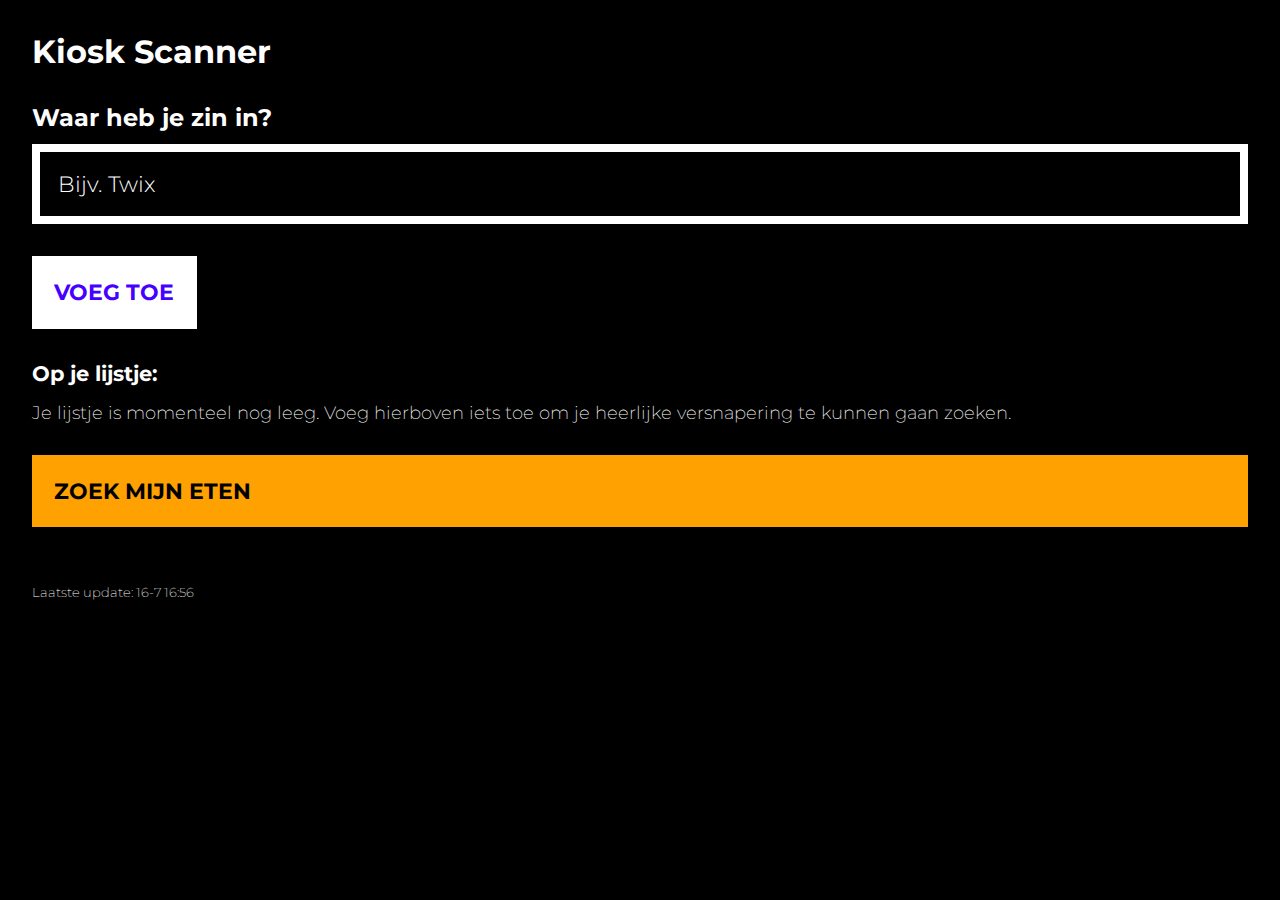
<file: index.html>
<!doctype html>
<html lang="nl">

<head>
    <meta charset="UTF-8">
    <meta name="author" content="Emma Bons">
    <meta name="description" content="VoiceOver test Project Larissa." />
    <meta name="viewport" content="width=device-width, initial-scale=1">

    <title>Kiosk Scanner</title>

    <link href="styles/style.css" rel="stylesheet">
    <link rel="preconnect" href="https://fonts.googleapis.com">
    <link rel="preconnect" href="https://fonts.gstatic.com" crossorigin>
    <link href="https://fonts.googleapis.com/css2?family=Montserrat:wght@200;300;500;600;700&display=swap"
        rel="stylesheet">
    <link rel="icon" type="image/svg" href="images/favicon.svg">
</head>

<body class="home">

    <div>
        <header class="home">
            <h1>Kiosk Scanner</h1>
        </header>
        <main class="main_home">
            <!-- <form action="routepage1.html"> -->
            <div class="div">
                <h1><label for="input_1">Waar heb je zin in?</label></h1>
                <input type="text" id="input_1" placeholder="Bijv. Twix">
            </div>
            <button class="secundair_1 add_input home_button">Voeg toe</button>
            <div class="list_div">
                <h2 class="h2_test">Op je lijstje:</h2>
                <p class="empty_state_p">Je lijstje is momenteel nog leeg. Voeg hierboven iets toe om je heerlijke versnapering te kunnen gaan zoeken.</p>
            </div>
                <a class="primair_1 search_food home_button" href="routepage1.html">Zoek mijn eten</a>
        </main>
    </div>
    <div>
        <footer>
            <p>Laatste update: 16-7 16:56</p>
        </footer>
    </div>

    <script src="./js/script.js"></script>
</body>
</file>
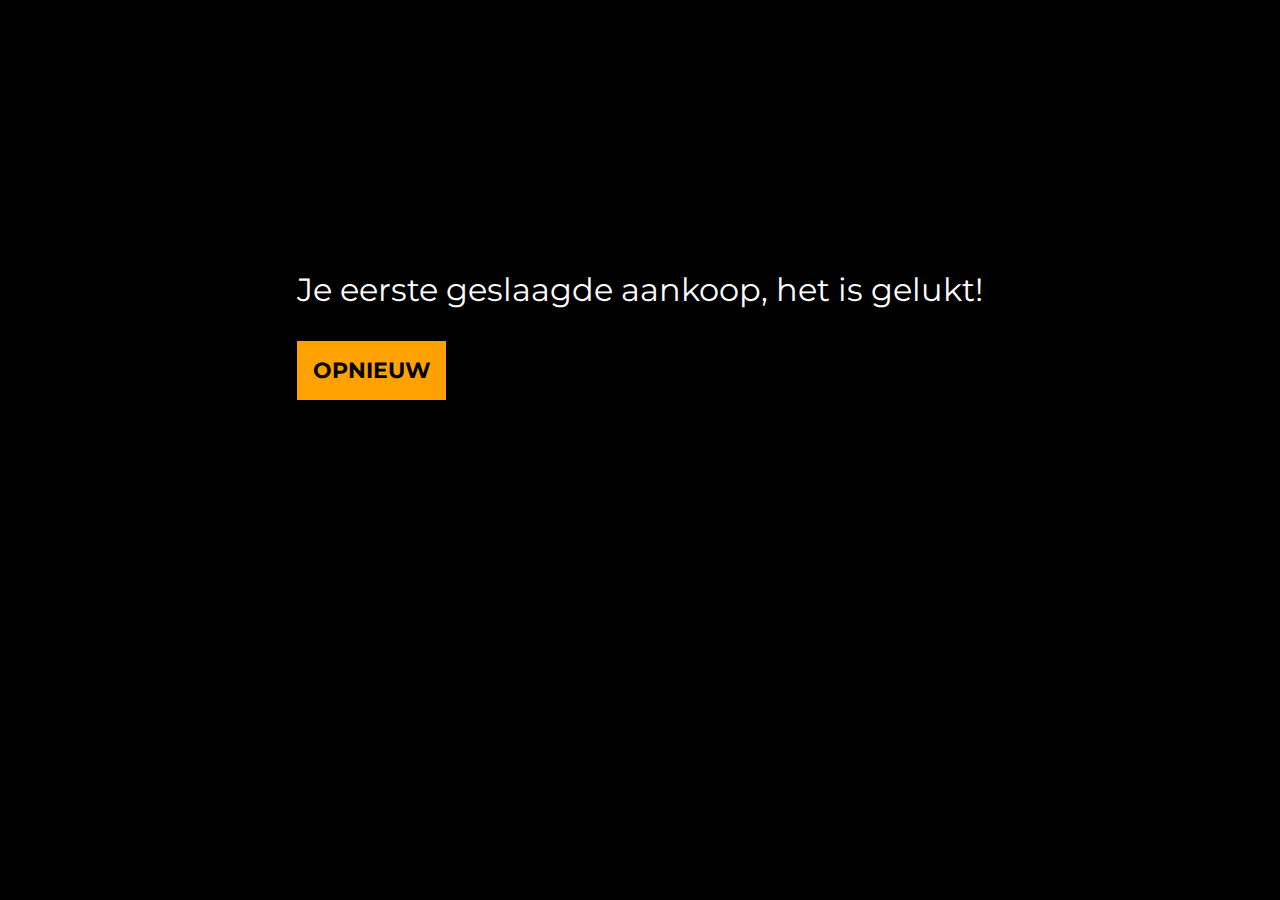
<file: eind.html>
<!doctype html>
<html lang="nl">

<head>
    <meta charset="UTF-8">
    <meta name="author" content="Emma Bons">
    <meta name="description" content="VoiceOver test Project Larissa." />
    <meta name="viewport" content="width=device-width, initial-scale=1">

    <title>Kiosk Scanner</title>

    <link href="styles/style.css" rel="stylesheet">
    <link rel="preconnect" href="https://fonts.googleapis.com">
    <link rel="preconnect" href="https://fonts.gstatic.com" crossorigin>
    <link href="https://fonts.googleapis.com/css2?family=Montserrat:wght@200;300;500;600;700&display=swap"
        rel="stylesheet">
    <link rel="icon" type="image/svg" href="images/favicon.svg">
</head>

<body class="body_eind">
    <main class="eind">
        <p>Je eerste geslaagde aankoop, het is gelukt!</p><a href="index.html" class="primair_1">Opnieuw</a>
    </main>
</body>
</file>
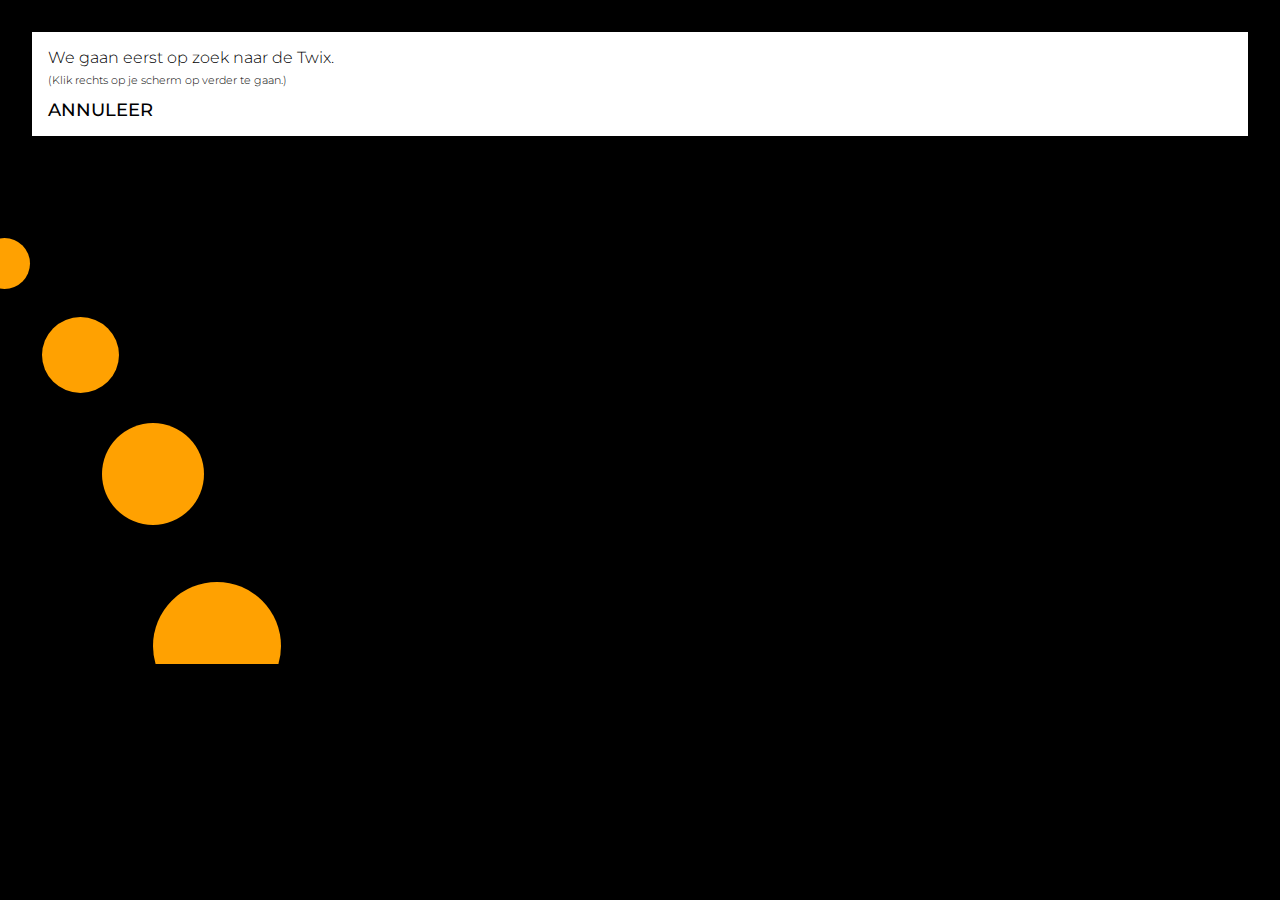
<file: routepage1.html>
<!doctype html>
<html lang="nl">

<head>
    <meta charset="UTF-8">
    <meta name="author" content="Emma Bons">
    <meta name="description" content="VoiceOver test Project Larissa." />
    <meta name="viewport" content="width=device-width, initial-scale=1">

    <title>Kiosk Scanner</title>

    <link href="styles/style.css" rel="stylesheet">
    <link rel="preconnect" href="https://fonts.googleapis.com">
    <link rel="preconnect" href="https://fonts.gstatic.com" crossorigin>
    <link href="https://fonts.googleapis.com/css2?family=Montserrat:wght@200;300;500;600;700&display=swap"
        rel="stylesheet">
    <link rel="icon" type="image/svg" href="images/favicon.svg">
</head>

<body class="route route_page_1">
    <header class="route_page">
        <p>We gaan eerst op zoek naar de Twix. <span class="small_text">(Klik rechts op je scherm op verder te gaan.)</span></p>
        <a href="index.html" class="secundair">Annuleer</a>
    </header>
    <main><a href="routepage2.html" class="next_button_invisible"></a>
    </main>
</body>
</file>
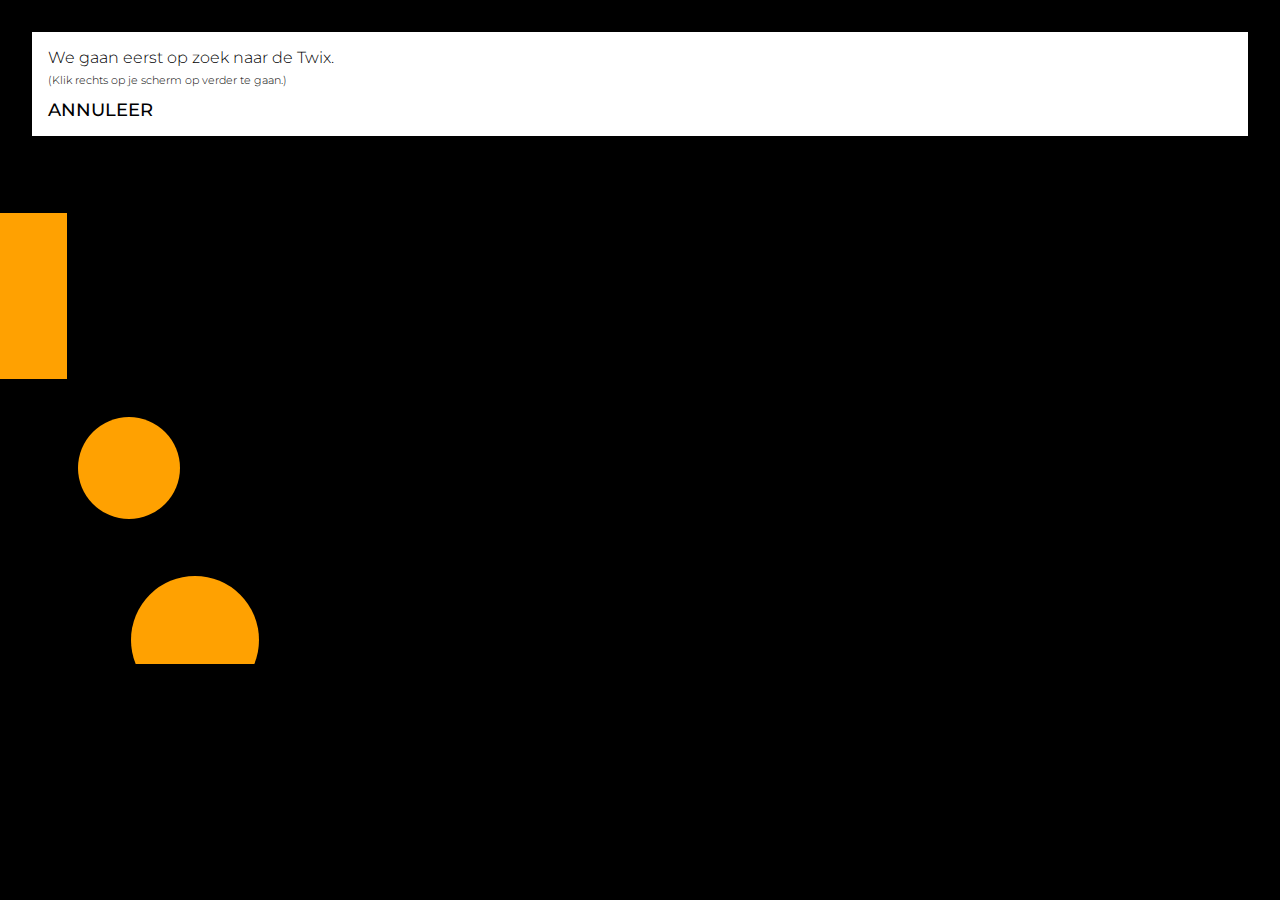
<file: routepage2.html>
<!doctype html>
<html lang="nl">

<head>
    <meta charset="UTF-8">
    <meta name="author" content="Emma Bons">
    <meta name="description" content="VoiceOver test Project Larissa." />
    <meta name="viewport" content="width=device-width, initial-scale=1">

    <title>Kiosk Scanner</title>

    <link href="styles/style.css" rel="stylesheet">
    <link rel="preconnect" href="https://fonts.googleapis.com">
    <link rel="preconnect" href="https://fonts.gstatic.com" crossorigin>
    <link href="https://fonts.googleapis.com/css2?family=Montserrat:wght@200;300;500;600;700&display=swap"
        rel="stylesheet">
    <link rel="icon" type="image/svg" href="images/favicon.svg">
</head>

<body class="route route_page_2">
    <header class="route_page">
        <p>We gaan eerst op zoek naar de Twix. <span class="small_text">(Klik rechts op je scherm op verder te gaan.)</span></p>
        <a href="index.html" class="secundair">Annuleer</a>
    </header>
    <main> <a href="routepage3.html" class="next_button_invisible"></a>
    </main>
</body>
</file>
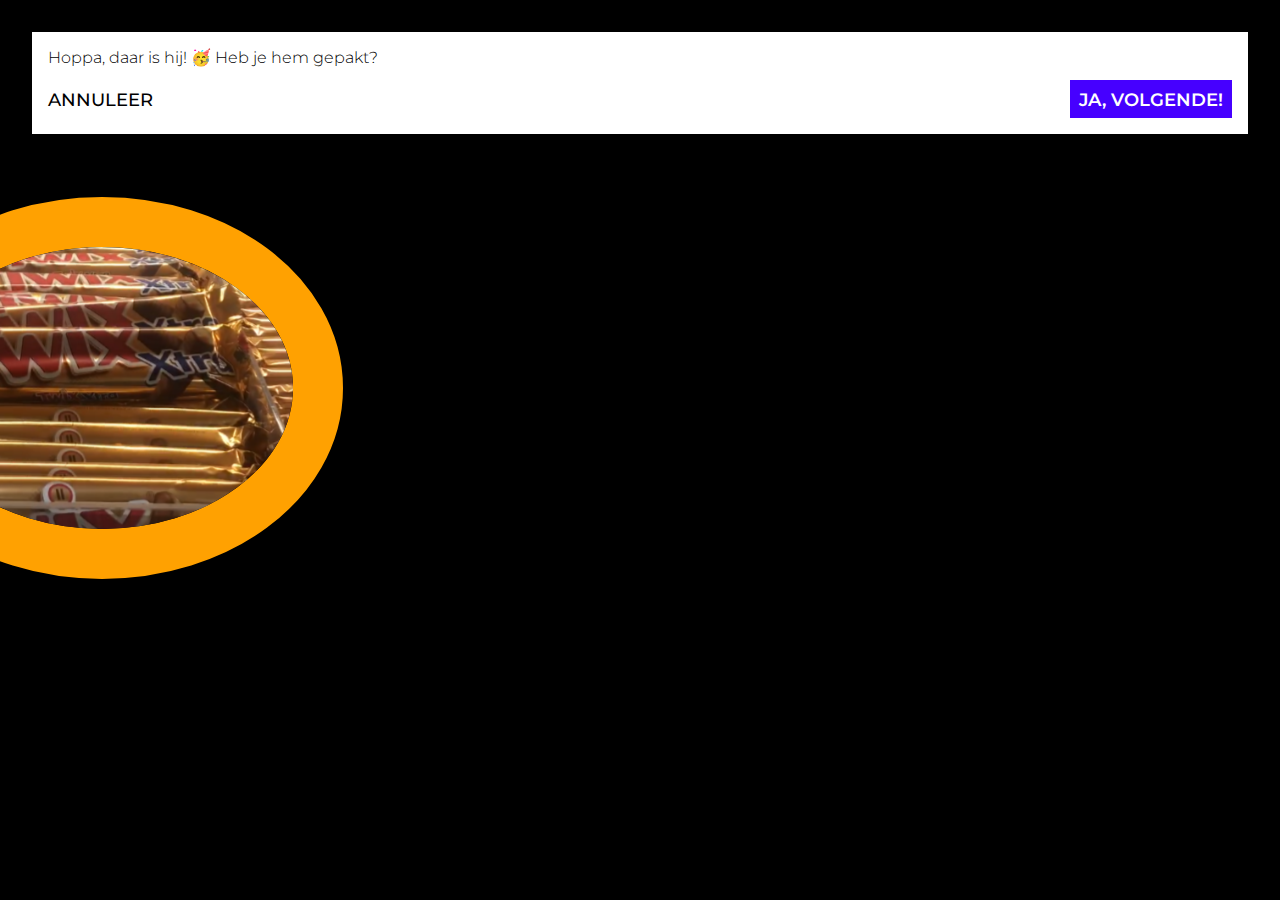
<file: routepage3.html>
<!doctype html>
<html lang="nl">

<head>
    <meta charset="UTF-8">
    <meta name="author" content="Emma Bons">
    <meta name="description" content="VoiceOver test Project Larissa." />
    <meta name="viewport" content="width=device-width, initial-scale=1">

    <title>Kiosk Scanner</title>

    <link href="styles/style.css" rel="stylesheet">
    <link rel="preconnect" href="https://fonts.googleapis.com">
    <link rel="preconnect" href="https://fonts.gstatic.com" crossorigin>
    <link href="https://fonts.googleapis.com/css2?family=Montserrat:wght@200;300;500;600;700&display=swap"
        rel="stylesheet">
    <link rel="icon" type="image/svg" href="images/favicon.svg">
</head>

<body class="route route_page_3">
    <header class="route_page">
        <p>Hoppa, daar is hij! 🥳 Heb je hem gepakt?</p>
        <div class="links_route">
            <a href="index.html" class="secundair">Annuleer</a>
            <a href="routepage4.html" class="primair">Ja, volgende!</a></div>

    </header>
</body>
</file>
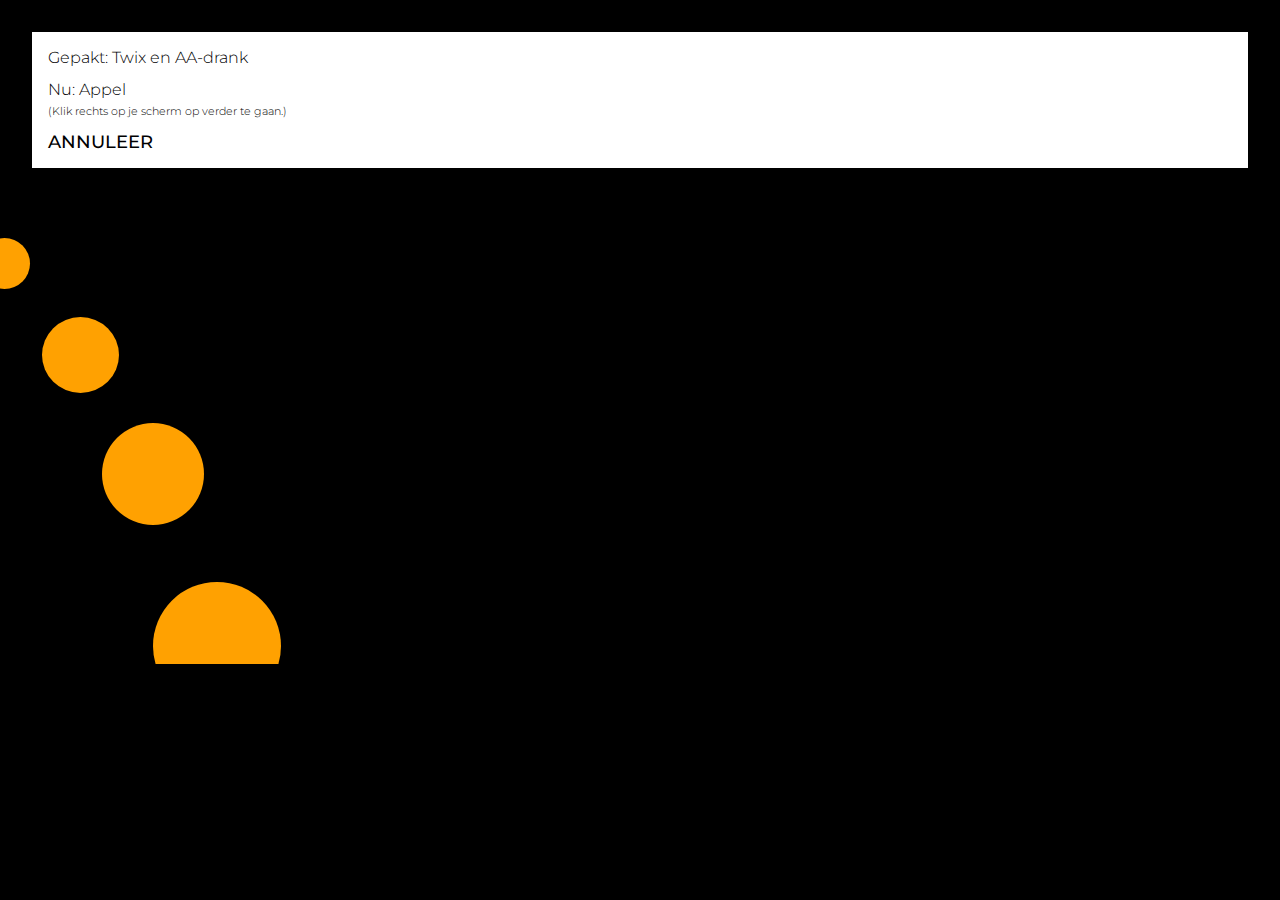
<file: routepage4.html>
<!doctype html>
<html lang="nl">

<head>
    <meta charset="UTF-8">
    <meta name="author" content="Emma Bons">
    <meta name="description" content="VoiceOver test Project Larissa." />
    <meta name="viewport" content="width=device-width, initial-scale=1">

    <title>Kiosk Scanner</title>

    <link href="styles/style.css" rel="stylesheet">
    <link rel="preconnect" href="https://fonts.googleapis.com">
    <link rel="preconnect" href="https://fonts.gstatic.com" crossorigin>
    <link href="https://fonts.googleapis.com/css2?family=Montserrat:wght@200;300;500;600;700&display=swap"
        rel="stylesheet">
    <link rel="icon" type="image/svg" href="images/favicon.svg">
</head>

<body class="route route_page_4">
    <header class="route_page">
        <p>Gepakt: <span class="bold">Twix</span> en <span class="bold">AA-drank</span></p>
        <p>Nu: <span class="bold">Appel</span> <span class="small_text">(Klik rechts op je scherm op verder te gaan.)</span> </p>
        <div class="links_route">
            <a href="index.html" class="secundair">Annuleer</a>
    </header>
    <main> <a href="routepage5.html" class="next_button_invisible"></a>
    </main>
</body>
</file>
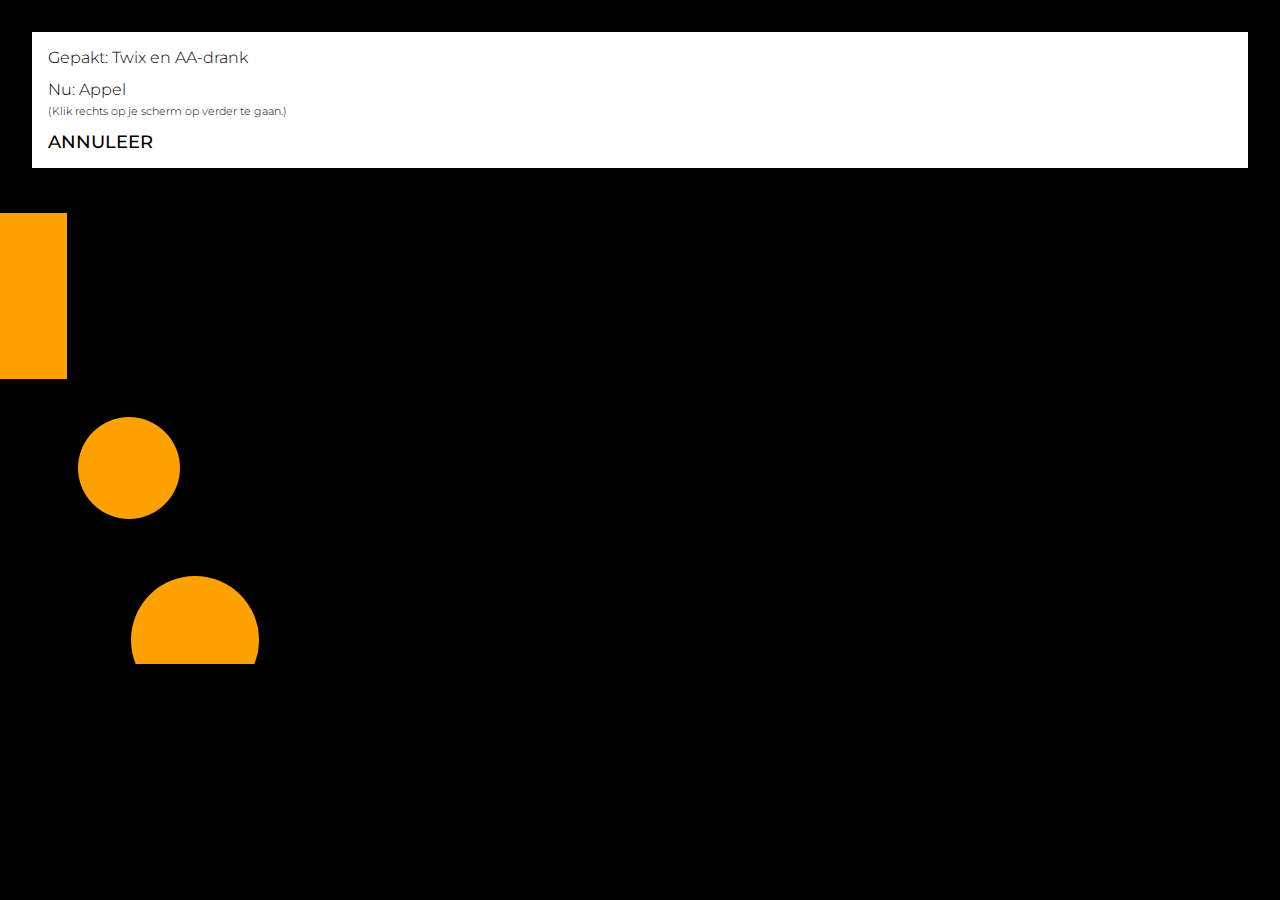
<file: routepage5.html>
<!doctype html>
<html lang="nl">

<head>
    <meta charset="UTF-8">
    <meta name="author" content="Emma Bons">
    <meta name="description" content="VoiceOver test Project Larissa." />
    <meta name="viewport" content="width=device-width, initial-scale=1">

    <title>Kiosk Scanner</title>

    <link href="styles/style.css" rel="stylesheet">
    <link rel="preconnect" href="https://fonts.googleapis.com">
    <link rel="preconnect" href="https://fonts.gstatic.com" crossorigin>
    <link href="https://fonts.googleapis.com/css2?family=Montserrat:wght@200;300;500;600;700&display=swap"
        rel="stylesheet">
    <link rel="icon" type="image/svg" href="images/favicon.svg">
</head>

<body class="route route_page_5">
    <header class="route_page">
        <p>Gepakt: <span class="bold">Twix</span> en <span class="bold">AA-drank</span></p>
        <p>Nu: <span class="bold">Appel</span> <span class="small_text">(Klik rechts op je scherm op verder te gaan.)</span></p>
        <div class="links_route">
            <a href="index.html" class="secundair">Annuleer</a>
    </header>
    <main> <a href="routepage6.html" class="next_button_invisible"></a>
    </main>
</body>
</file>
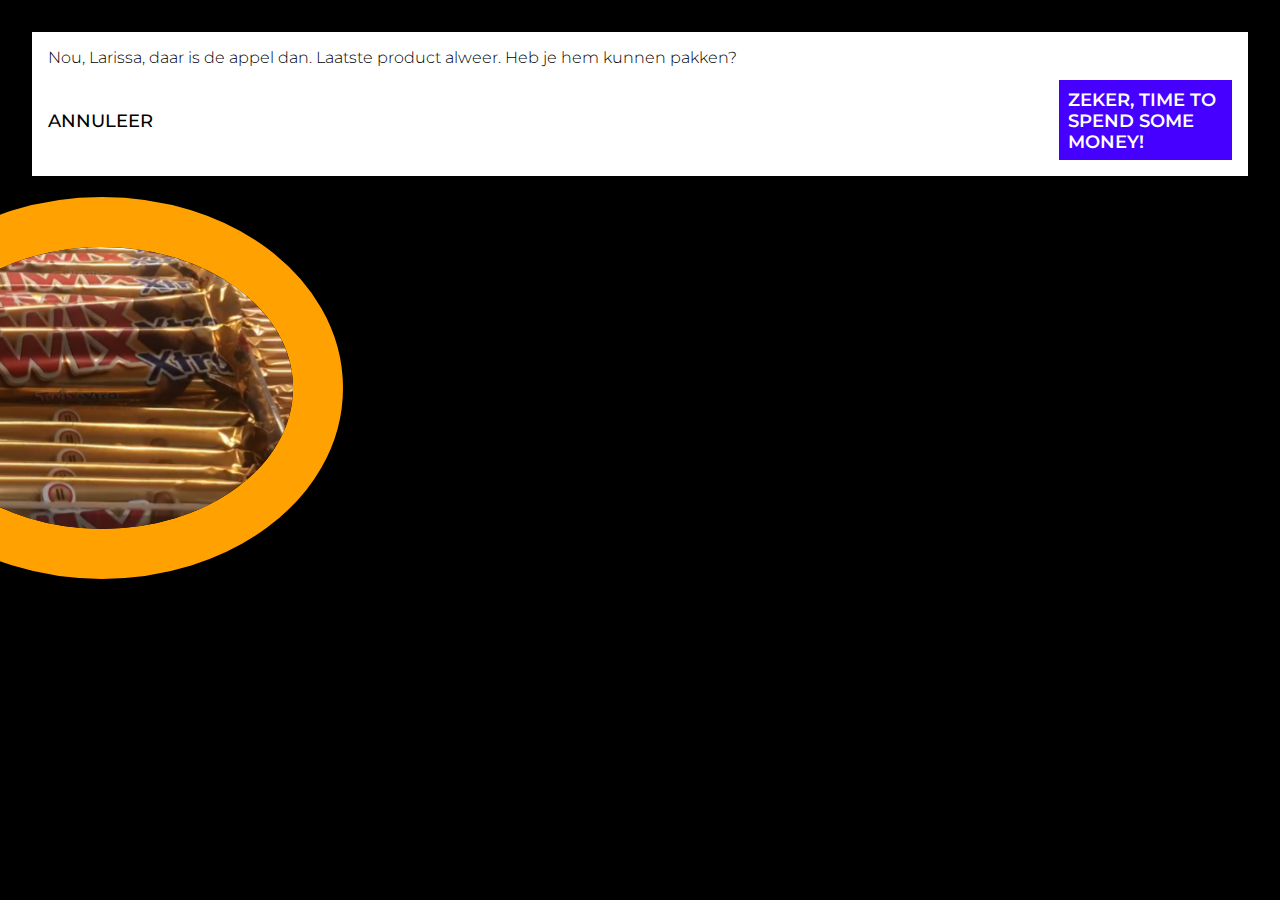
<file: routepage6.html>
<!doctype html>
<html lang="nl">

<head>
    <meta charset="UTF-8">
    <meta name="author" content="Emma Bons">
    <meta name="description" content="VoiceOver test Project Larissa." />
    <meta name="viewport" content="width=device-width, initial-scale=1">

    <title>Kiosk Scanner</title>

    <link href="styles/style.css" rel="stylesheet">
    <link rel="preconnect" href="https://fonts.googleapis.com">
    <link rel="preconnect" href="https://fonts.gstatic.com" crossorigin>
    <link href="https://fonts.googleapis.com/css2?family=Montserrat:wght@200;300;500;600;700&display=swap"
        rel="stylesheet">
    <link rel="icon" type="image/svg" href="images/favicon.svg">
</head>

<body class="route route_page_3">
    <header class="route_page">
        <p>Nou, Larissa, daar is de appel dan. Laatste product alweer. Heb je hem kunnen pakken?</p>
        <div class="links_route">
            <a href="index.html" class="secundair">Annuleer</a>
            <a href="routepage7.html" class="primair">Zeker, time to spend some money!</a></div>
    </header>
</body>
</file>
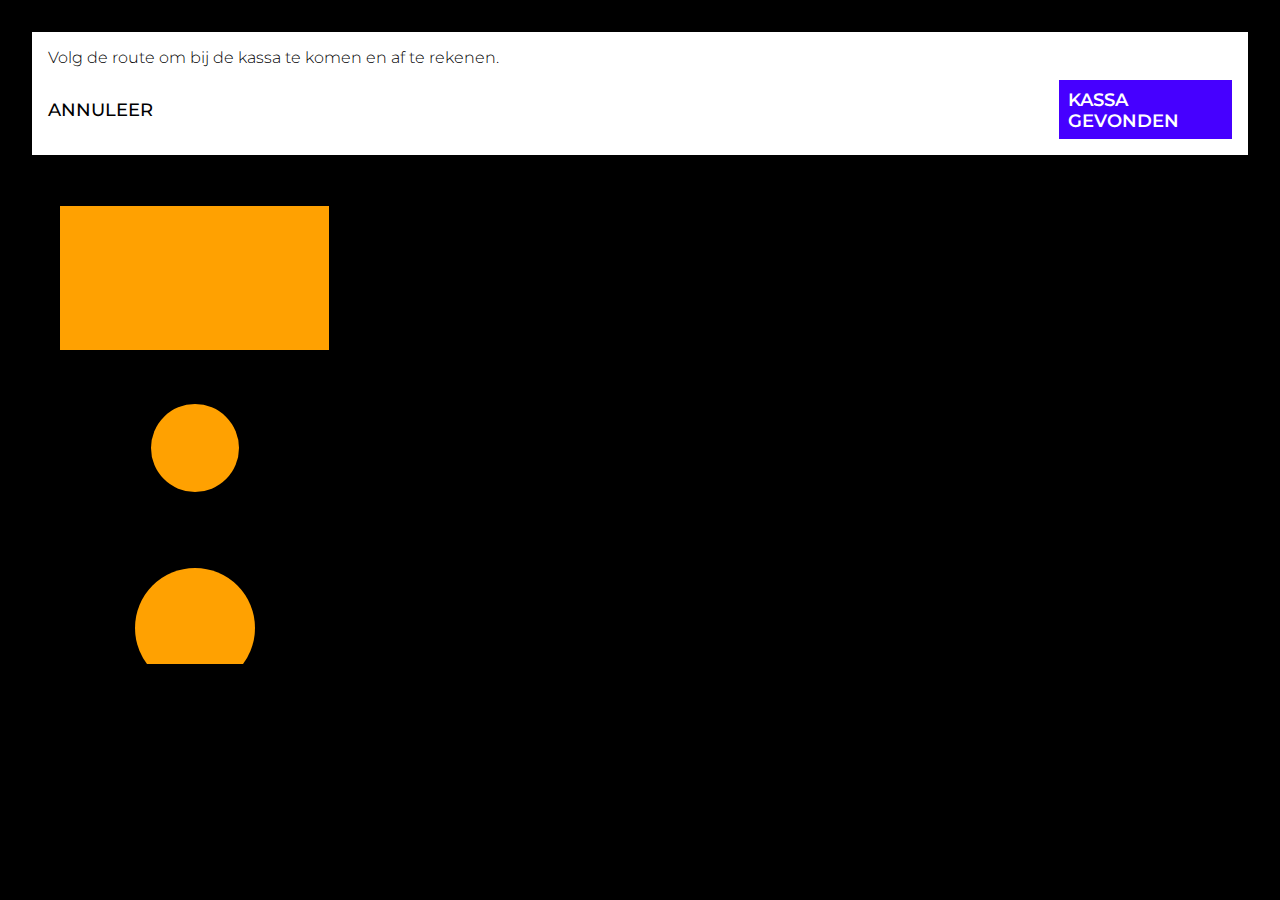
<file: routepage7.html>
<!doctype html>
<html lang="nl">

<head>
    <meta charset="UTF-8">
    <meta name="author" content="Emma Bons">
    <meta name="description" content="VoiceOver test Project Larissa." />
    <meta name="viewport" content="width=device-width, initial-scale=1">

    <title>Kiosk Scanner</title>

    <link href="styles/style.css" rel="stylesheet">
    <link rel="preconnect" href="https://fonts.googleapis.com">
    <link rel="preconnect" href="https://fonts.gstatic.com" crossorigin>
    <link href="https://fonts.googleapis.com/css2?family=Montserrat:wght@200;300;500;600;700&display=swap"
        rel="stylesheet">
    <link rel="icon" type="image/svg" href="images/favicon.svg">
</head>

<body class="route route_page_7">
    <header class="route_page">
        <p>Volg de route om bij de kassa te komen en af te rekenen.</p>
        <div class="links_route">
            <a href="index.html" class="secundair">Annuleer</a><a href="eind.html" class="primair">Kassa gevonden</a></div>
    </header>
</body>
</file>
<file: styles/style.css>
* {
    box-sizing: border-box;
    margin: 0px;
    padding: 0px;
    font-family: 'Montserrat';
}

:root {
    --orange: #FFA101;
    --purple: #4600FF;
    --white: #ffffff;
    --black: #000000;
}

.color_purple {
    color: var(--purple);
}

.bckgcolor_purple {
    background-color: var(--purple);
}

.color_orange {
    color: var(--orange);
}

.bckgcolor_orange {
    background-color: var(--orange);
}

body {
    padding: 2em;
    background-color: var(--black);
    width: 100vw;
    height: 632px;
}

a {
    all: unset;
}

ul li {
    all: unset;
}

.invisible {
    display: none;
}


main {
    display: flex;
    flex-direction: column;
}

/* HOME */

body.home {
    display: flex;
    flex-direction: column;
    justify-content: space-between;
}

header.home {
    padding-bottom: 2em;
    color: var(--white);
}

.main_home {
    gap: 2em;
}

main h1 {
    font-size: 1.5em;
    margin-bottom: .5em;
    color: var(--white);
}

div.div {
    display: flex;
    flex-direction: column;
}

input {
    all: unset;
    border: solid 8px var(--white);
    font-size: 1.4em;
    padding: .8em;
    color: white;
    font-weight: 300;
}

input::placeholder {
    color: var(--white);
    font-size: inherit;
    font-weight: 300;
}

input::-webkit-input-placeholder {
    /* Chrome/Opera/Safari */
    color: var(--white);
    font-size: inherit;
    font-weight: 300;
}

input::-moz-placeholder {
    /* Firefox 19+ */
    color: var(--white);
    font-size: inherit;
    font-weight: 300;
}

input:-ms-input-placeholder {
    /* IE 10+ */
    color: var(--white);
    font-size: inherit;
    font-weight: 300;
}

input:-moz-placeholder {
    /* Firefox 18- */
    color: var(--white);
    font-size: inherit;
    font-weight: 300;
}

.empty_state_p {
    color: var(--white);
    font-weight: 200;
    font-size: 1.1em;
}

button {
    all: unset;
    font-size: 1.4em;
    font-weight: 700;
    text-transform: uppercase;
    width: fit-content;
}

.home_button {
    padding: 1em;
    font-size: 1.4em;
    font-weight: 700;
    text-transform: uppercase;
}

.primair_1 {
    background-color: var(--orange);
    color: var(--black);
    width: 100%;
    box-sizing: border-box;
    margin-bottom: 1em;
}

.secundair_1 {
    background-color: var(--white);
    color: var(--purple);
    width: fit-content;
}

/* Javascript elementen na 'Voer nog iets in' click */
.list_div {
    display: flex;
    flex-direction: column;
    gap: 1em;
}

.list_h2, .h2_test {
    color: var(--white);
    font-weight: 700;
    font-size: 1.3em;
}

.list_item_div {
    display: flex;
    flex-direction: row;
    justify-content: space-between;
}

.list_item_p {
    color: var(--white);
    font-size: 1.3em;
}

.list_item_delete {
    width: fit-content;
}

footer p {
    color: var(--white);
    font-weight: 200;
    font-size: .8em;
}

/* ROUTING PAGES */

.next_button_invisible {
    background-color: transparent;
    position: absolute;
    width: 30vw;
    height: 80vh;
    display: flex;
    align-self: flex-end;
}

.small_text {
    font-size: .7em;
    display: block;
    margin-top: .5em;
}

body.route {
    background-repeat: no-repeat;
    /* height: 100vh; */
}

body.route_page_1 {
    background-image: url(../images/achtergrond_1.svg);
}

body.route_page_2 {
    background-image: url(../images/achtergrond_2.svg);
}

body.route_page_3 {
    background-image: url(../images/achtergrond_3.svg);
}

body.route_page_4 {
    background-image: url(../images/achtergrond_1.svg);
}

body.route_page_5 {
    background-image: url(../images/achtergrond_2.svg);
}

body.route_page_6 {
    background-image: url(../images/achtergrond_3.svg);
}

body.route_page_7 {
    background-image: url(../images/achtergrond_kassa.svg);
}

header.route_page {
    background-color: var(--white);
    padding: 1em;
    display: flex;
    flex-direction: column;
    gap: .8em;
}

.route_page p {
    font-size: 1em;
    font-weight: 300;
}

.route_page .secundair {
    color: var(--black);
    font-size: 1.1em;
    text-transform: uppercase;
    font-weight: 500;
}

.route_page .primair {
    background-color: var(--purple);
    color: var(--white);
    font-size: 1.1em;
    text-transform: uppercase;
    font-weight: 600;
    padding: .5em;
    max-width: 155px;
}

.links_route {
    display: flex;
    flex-direction: row;
    align-items: center;
    justify-content: space-between;
}

/* EIND */
.body_eind {
    height: 100vh;
    display: flex;
    padding-bottom: 15em;
    justify-content: center;
}

.eind {
    display: flex;
    flex-direction: column;
    justify-content: center;
    align-items: flex-start;
    gap: 2em;
}

.eind p {
    color: var(--white);
    font-size: 2em;
}

.eind a {
    font-size: 1.4em;
    font-weight: 700;
    text-transform: uppercase;
    width: fit-content;
    padding: .7em;
}
</file>
